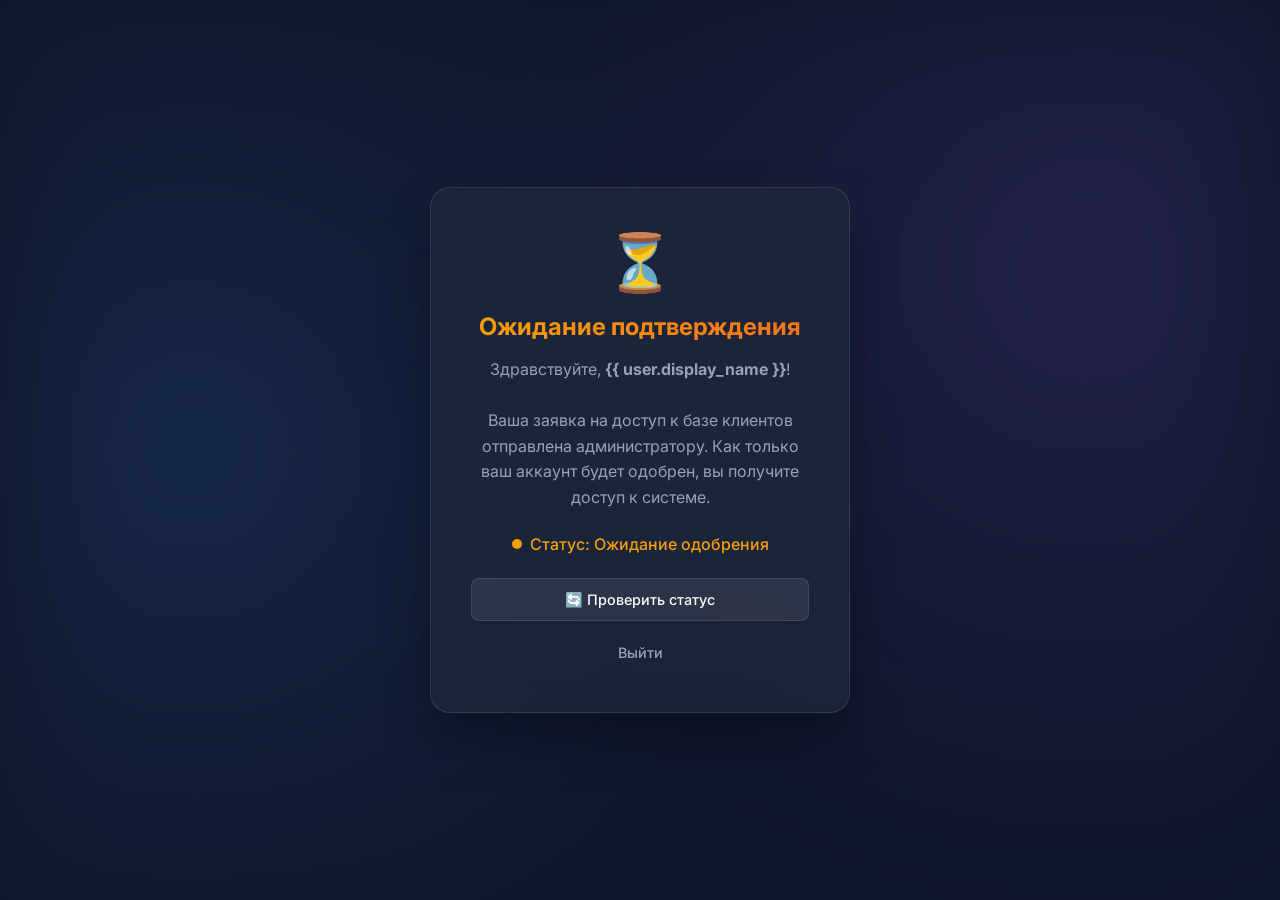
<file: templates/pending.html>
<!DOCTYPE html>
<html lang="ru">
<head>
    <meta charset="UTF-8">
    <meta name="viewport" content="width=device-width, initial-scale=1.0">
    <title>Ожидание | CRM</title>
    <link href="https://fonts.googleapis.com/css2?family=Inter:wght@300;400;500;600;700&display=swap" rel="stylesheet">
    <link rel="stylesheet" href="/static/style.css">
</head>
<body>
    <div class="glass-background"></div>

    <div class="auth-wrapper">
        <div class="auth-card pending-card">
            <div class="pending-icon">⏳</div>
            <h2>Ожидание подтверждения</h2>
            <p class="pending-text">
                Здравствуйте, <strong>{{ user.display_name }}</strong>!<br><br>
                Ваша заявка на доступ к базе клиентов отправлена администратору.
                Как только ваш аккаунт будет одобрен, вы получите доступ к системе.
            </p>
            <div class="pending-status">
                <div class="status-dot pending-dot"></div>
                <span>Статус: Ожидание одобрения</span>
            </div>
            <button class="btn btn-secondary btn-block" onclick="location.reload()" style="margin-top: 1.5rem;">
                🔄 Проверить статус
            </button>
            <a href="/logout" class="btn btn-ghost btn-block" style="margin-top: 0.75rem;">Выйти</a>
        </div>
    </div>
</body>
</html>
</file>
<file: static/style.css>
:root {
    --bg-color: #0f172a;
    --panel-bg: rgba(30, 41, 59, 0.7);
    --panel-border: rgba(255, 255, 255, 0.1);
    --text-main: #f8fafc;
    --text-muted: #94a3b8;
    --accent: #3b82f6;
    --accent-hover: #60a5fa;
    --success: #10b981;
    --danger: #ef4444;
    --warning: #f59e0b;
    --purple: #a78bfa;
}

* { margin: 0; padding: 0; box-sizing: border-box; font-family: 'Inter', sans-serif; }

body {
    background-color: var(--bg-color);
    color: var(--text-main);
    min-height: 100vh;
    overflow-x: hidden;
}

.glass-background {
    position: fixed; top: 0; left: 0;
    width: 100vw; height: 100vh; z-index: -1;
    background:
        radial-gradient(circle at 15% 50%, rgba(59,130,246,.15) 0%, transparent 50%),
        radial-gradient(circle at 85% 30%, rgba(139,92,246,.15) 0%, transparent 50%);
    filter: blur(60px);
}

/* ═══ NAVBAR ═══ */
.navbar {
    display: flex; justify-content: space-between; align-items: center;
    padding: 0.75rem 2rem;
    background: rgba(15, 23, 42, 0.85);
    border-bottom: 1px solid var(--panel-border);
    backdrop-filter: blur(16px);
    position: sticky; top: 0; z-index: 100;
}
.nav-left, .nav-right { display: flex; align-items: center; gap: 0.75rem; }
.nav-logo { font-weight: 700; font-size: 1.25rem; background: linear-gradient(to right,#60a5fa,#c084fc); -webkit-background-clip: text; -webkit-text-fill-color: transparent; }
.nav-badge { font-size: 0.7rem; padding: 0.2rem 0.6rem; border-radius: 9999px; font-weight: 600; text-transform: uppercase; letter-spacing: .04em; }
.admin-badge { background: rgba(239,68,68,.15); color: var(--danger); border: 1px solid rgba(239,68,68,.25); }
.manager-badge { background: rgba(59,130,246,.15); color: var(--accent-hover); border: 1px solid rgba(59,130,246,.25); }
.nav-user { color: var(--text-muted); font-size: 0.9rem; }
.nav-commission { background: rgba(16,185,129,.1); color: var(--success); padding: 0.2rem 0.6rem; border-radius: 0.4rem; font-size: 0.8rem; font-weight: 600; }

.container { max-width: 1400px; margin: 0 auto; padding: 1.5rem 2rem; }

/* ═══ AUTH PAGES ═══ */
.auth-wrapper {
    display: flex; justify-content: center; align-items: center;
    min-height: 100vh; padding: 2rem;
}
.auth-card {
    background: var(--panel-bg);
    border: 1px solid var(--panel-border);
    border-radius: 1.25rem;
    padding: 2.5rem;
    width: 100%; max-width: 420px;
    backdrop-filter: blur(16px);
    box-shadow: 0 25px 50px rgba(0,0,0,.3);
    animation: fadeUp .5s ease;
}
@keyframes fadeUp { from { opacity: 0; transform: translateY(20px); } to { opacity: 1; transform: translateY(0); } }

.auth-logo { text-align: center; margin-bottom: 0.5rem; }
.logo-icon { font-size: 2.5rem; display: block; margin-bottom: 0.5rem; }
.auth-logo h1 { font-size: 1.8rem; background: linear-gradient(to right,#60a5fa,#c084fc); -webkit-background-clip: text; -webkit-text-fill-color: transparent; display: inline-block; }
.auth-logo h1 span { font-size: 0.8rem; color: var(--text-muted); -webkit-text-fill-color: var(--text-muted); margin-left: .5rem; }
.auth-subtitle { text-align: center; color: var(--text-muted); margin-bottom: 1.5rem; font-size: 0.95rem; }

.auth-form { display: flex; flex-direction: column; gap: 1rem; }
.form-group { display: flex; flex-direction: column; gap: 0.35rem; }
.form-group label { font-size: 0.85rem; color: var(--text-muted); font-weight: 500; }
.form-group input {
    background: rgba(15,23,42,.6); border: 1px solid var(--panel-border);
    color: var(--text-main); padding: 0.75rem 1rem; border-radius: 0.5rem;
    font-size: 0.95rem; transition: all .3s;
}
.form-group input:focus { outline: none; border-color: var(--accent); box-shadow: 0 0 0 3px rgba(59,130,246,.15); }

.auth-footer { text-align: center; margin-top: 1.5rem; color: var(--text-muted); font-size: 0.9rem; }
.auth-footer a { color: var(--accent-hover); text-decoration: none; font-weight: 500; }
.auth-footer a:hover { text-decoration: underline; }

.alert { padding: 0.75rem 1rem; border-radius: 0.5rem; font-size: 0.9rem; margin-bottom: 1rem; }
.alert-error { background: rgba(239,68,68,.1); color: #fca5a5; border: 1px solid rgba(239,68,68,.2); }

.ref-badge { background: rgba(167,139,250,.1); color: var(--purple); padding: .5rem .75rem; border-radius: .5rem; font-size: .85rem; border: 1px solid rgba(167,139,250,.2); }

/* ═══ PENDING PAGE ═══ */
.pending-card { text-align: center; }
.pending-icon { font-size: 3.5rem; margin-bottom: 1rem; animation: pulse 2s infinite; }
@keyframes pulse { 0%,100% { transform: scale(1); } 50% { transform: scale(1.1); } }
.pending-card h2 { font-size: 1.5rem; margin-bottom: 1rem; background: linear-gradient(to right,#f59e0b,#f97316); -webkit-background-clip: text; -webkit-text-fill-color: transparent; }
.pending-text { color: var(--text-muted); line-height: 1.6; margin-bottom: 1.5rem; }
.pending-status { display: flex; align-items: center; justify-content: center; gap: .5rem; color: var(--warning); font-weight: 500; }
.status-dot { width: 10px; height: 10px; border-radius: 50%; }
.pending-dot { background: var(--warning); animation: blink 1.5s infinite; }
@keyframes blink { 0%,100% { opacity: 1; } 50% { opacity: .3; } }

/* ═══ BUTTONS ═══ */
.btn {
    display: inline-flex; align-items: center; justify-content: center; gap: .4rem;
    padding: 0.7rem 1.25rem; border-radius: 0.5rem; border: none;
    font-size: 0.9rem; font-weight: 500; cursor: pointer;
    transition: all .2s; text-decoration: none;
}
.btn-primary { background: linear-gradient(135deg,#3b82f6,#6366f1); color: #fff; }
.btn-primary:hover { box-shadow: 0 4px 15px rgba(59,130,246,.4); transform: translateY(-1px); }
.btn-secondary { background: rgba(255,255,255,.08); color: var(--text-main); border: 1px solid var(--panel-border); }
.btn-secondary:hover { background: rgba(255,255,255,.12); }
.btn-success { background: rgba(16,185,129,.15); color: var(--success); border: 1px solid rgba(16,185,129,.3); }
.btn-success:hover { background: rgba(16,185,129,.25); }
.btn-danger { background: rgba(239,68,68,.1); color: var(--danger); border: 1px solid rgba(239,68,68,.2); }
.btn-danger:hover { background: rgba(239,68,68,.2); }
.btn-warning { background: rgba(245,158,11,.1); color: var(--warning); border: 1px solid rgba(245,158,11,.2); }
.btn-warning:hover { background: rgba(245,158,11,.2); }
.btn-claim {
    background: linear-gradient(135deg,#10b981,#059669); color: #fff;
    font-weight: 600; padding: .55rem 1rem; border: none;
    animation: glowGreen 2s infinite;
}
@keyframes glowGreen { 0%,100% { box-shadow: 0 0 5px rgba(16,185,129,.3); } 50% { box-shadow: 0 0 20px rgba(16,185,129,.5); } }
.btn-claim:hover { transform: scale(1.05); }
.btn-ghost { background: transparent; color: var(--text-muted); }
.btn-ghost:hover { color: var(--text-main); }
.btn-sm { padding: 0.35rem 0.7rem; font-size: 0.8rem; }
.btn-block { width: 100%; }
.btn-inline { padding: .3rem .6rem; font-size: .78rem; border-radius: .4rem; }

/* ═══ STATS GRID ═══ */
.stats-grid {
    display: grid; grid-template-columns: repeat(auto-fit, minmax(160px, 1fr));
    gap: 1rem; margin-bottom: 1.5rem;
}
.stat-card {
    background: var(--panel-bg); border: 1px solid var(--panel-border);
    border-radius: .75rem; padding: 1.25rem; text-align: center;
    backdrop-filter: blur(12px); transition: transform .2s;
}
.stat-card:hover { transform: translateY(-2px); }
.stat-value { font-size: 1.6rem; font-weight: 700; color: var(--text-main); }
.stat-value.accent { color: var(--accent-hover); }
.stat-value.success { color: var(--success); }
.stat-value.warning { color: var(--warning); }
.stat-value.danger { color: var(--danger); }
.stat-label { font-size: 0.8rem; color: var(--text-muted); margin-top: .25rem; text-transform: uppercase; letter-spacing: .03em; }
.highlight-card { background: linear-gradient(135deg, rgba(16,185,129,.1), rgba(59,130,246,.1)); border-color: rgba(16,185,129,.25); }
.highlight-card .stat-value { background: linear-gradient(to right,#10b981,#3b82f6); -webkit-background-clip: text; -webkit-text-fill-color: transparent; }

/* ═══ REFERRAL LINK BAR ═══ */
.ref-link-bar {
    display: flex; align-items: center; gap: .75rem; flex-wrap: wrap;
    background: rgba(167,139,250,.06); border: 1px solid rgba(167,139,250,.15);
    padding: .75rem 1.25rem; border-radius: .75rem; margin-bottom: 1.5rem;
    font-size: .85rem; color: var(--text-muted);
}
.ref-link-bar code {
    background: rgba(15,23,42,.6); padding: .35rem .65rem; border-radius: .4rem;
    color: var(--purple); font-size: .82rem; word-break: break-all;
}

/* ═══ TABS ═══ */
.tabs { display: flex; gap: .25rem; margin-bottom: 1rem; background: rgba(15,23,42,.4); border-radius: .75rem; padding: .25rem; }
.tab {
    flex: 1; padding: .7rem 1rem; border: none; border-radius: .5rem;
    background: transparent; color: var(--text-muted); cursor: pointer;
    font-size: .9rem; font-weight: 500; transition: all .2s;
}
.tab:hover { color: var(--text-main); background: rgba(255,255,255,.04); }
.tab.active { background: var(--panel-bg); color: var(--text-main); box-shadow: 0 2px 8px rgba(0,0,0,.2); }
.tab-content { display: none; animation: fadeIn .3s; }
.tab-content.active { display: block; }
@keyframes fadeIn { from { opacity: 0; } to { opacity: 1; } }

/* ═══ TABLE ═══ */
.table-container {
    background: var(--panel-bg); border: 1px solid var(--panel-border);
    border-radius: 1rem; overflow: hidden;
    backdrop-filter: blur(12px); box-shadow: 0 10px 15px rgba(0,0,0,.1);
}
table { width: 100%; border-collapse: collapse; text-align: left; }
th {
    padding: 1rem; font-weight: 600; color: var(--text-muted);
    text-transform: uppercase; font-size: .75rem; letter-spacing: .05em;
    border-bottom: 1px solid var(--panel-border); background: rgba(15,23,42,.4);
}
td { padding: .85rem 1rem; border-bottom: 1px solid rgba(255,255,255,.04); vertical-align: middle; }
tr:last-child td { border-bottom: none; }
tr { transition: background .2s; }
tr:hover { background: rgba(255,255,255,.03); }

.name-cell { font-weight: 500; }
.name-cell .address { font-size: .78rem; color: var(--text-muted); margin-top: .2rem; font-weight: 400; }

.phone-badge {
    display: inline-block; padding: .35rem .65rem;
    background: rgba(59,130,246,.1); color: var(--accent-hover);
    border-radius: .4rem; font-size: .85rem; font-weight: 500;
    cursor: pointer; transition: all .2s; border: 1px solid transparent;
}
.phone-badge:hover { background: rgba(59,130,246,.2); border-color: rgba(59,130,246,.3); }
.phone-badge.copied { background: rgba(16,185,129,.1); color: var(--success); border-color: rgba(16,185,129,.3); }

.rating { display: flex; align-items: center; gap: .25rem; }
.rating-val { color: var(--warning); font-weight: 600; }
.rating-count { font-size: .78rem; color: var(--text-muted); }

.maps-link {
    color: #f87171; text-decoration: none; font-size: .8rem; font-weight: 500;
    padding: .3rem .55rem; background: rgba(239,68,68,.1); border-radius: .4rem;
    border: 1px solid rgba(239,68,68,.2); transition: all .2s; display: inline-block;
}
.maps-link:hover { background: rgba(239,68,68,.2); color: #fca5a5; }

.website-link { color: var(--text-muted); text-decoration: none; font-size: .8rem; transition: color .2s; }
.website-link:hover { color: var(--accent); }
.no-website { color: var(--danger); font-size: .8rem; padding: .2rem .4rem; background: rgba(239,68,68,.1); border-radius: .25rem; }

.link-group { display: flex; gap: .4rem; flex-wrap: wrap; }

/* ═══ STATUS BADGES ═══ */
.status-badge {
    display: inline-block; padding: .25rem .6rem; border-radius: 9999px;
    font-size: .75rem; font-weight: 600; text-transform: uppercase; letter-spacing: .03em;
}
.status-free { background: rgba(59,130,246,.1); color: var(--accent-hover); }
.status-taken { background: rgba(245,158,11,.1); color: var(--warning); }
.status-in_progress { background: rgba(167,139,250,.1); color: var(--purple); }
.status-callback { background: rgba(245,158,11,.15); color: #fbbf24; }
.status-deal { background: rgba(16,185,129,.1); color: var(--success); }
.status-refused { background: rgba(239,68,68,.1); color: var(--danger); }
.status-pending { background: rgba(245,158,11,.1); color: var(--warning); }
.status-approved { background: rgba(16,185,129,.1); color: var(--success); }
.status-blocked { background: rgba(239,68,68,.1); color: var(--danger); }

/* ═══ STATUS SELECT ═══ */
.status-select {
    background: rgba(15,23,42,.6); color: var(--text-main);
    border: 1px solid var(--panel-border); padding: .45rem .6rem;
    border-radius: .4rem; font-size: .82rem; outline: none; cursor: pointer;
}
.status-select:focus { border-color: var(--accent); }
.status-select option { background: var(--bg-color); }

/* ═══ CONTROLS ═══ */
.controls {
    display: flex; gap: 1rem; align-items: center; flex-wrap: wrap;
    background: var(--panel-bg); padding: .75rem 1.25rem;
    border-radius: .75rem; border: 1px solid var(--panel-border);
    backdrop-filter: blur(12px);
}
.search-box input {
    background: rgba(15,23,42,.6); border: 1px solid var(--panel-border);
    color: var(--text-main); padding: .6rem .85rem; border-radius: .4rem;
    width: 280px; font-size: .9rem; transition: all .3s;
}
.search-box input:focus { outline: none; border-color: var(--accent); box-shadow: 0 0 0 2px rgba(59,130,246,.15); }
.stats { margin-left: auto; font-weight: 500; color: var(--accent-hover); font-size: .9rem; }

/* ═══ COMMISSION INPUT ═══ */
.commission-input {
    width: 65px; background: rgba(15,23,42,.6); border: 1px solid var(--panel-border);
    color: var(--text-main); padding: .3rem .4rem; border-radius: .3rem;
    font-size: .85rem; text-align: center;
}
.commission-input:focus { outline: none; border-color: var(--success); }

/* ═══ MODAL ═══ */
.modal-overlay {
    display: none; position: fixed; top: 0; left: 0; width: 100%; height: 100%;
    background: rgba(0,0,0,.6); backdrop-filter: blur(4px);
    z-index: 1000; justify-content: center; align-items: center;
}
.modal-overlay.show { display: flex; }
.modal-card {
    background: var(--panel-bg); border: 1px solid var(--panel-border);
    border-radius: 1rem; padding: 2rem; width: 90%; max-width: 420px;
    backdrop-filter: blur(16px); box-shadow: 0 25px 50px rgba(0,0,0,.4);
    animation: fadeUp .3s;
}
.modal-card h3 { font-size: 1.3rem; margin-bottom: .75rem; }
.modal-lead-name { color: var(--text-muted); margin-bottom: 1.25rem; font-size: .9rem; }
.modal-commission { background: rgba(16,185,129,.08); border: 1px solid rgba(16,185,129,.15); padding: .75rem; border-radius: .5rem; margin: 1rem 0; font-size: .9rem; color: var(--text-muted); }
.modal-commission strong { color: var(--success); font-size: 1.1rem; }
.modal-actions { display: flex; gap: .75rem; margin-top: 1.25rem; }
.modal-actions .btn { flex: 1; }

/* ═══ ACTION CELL ═══ */
.action-cell { display: flex; gap: .35rem; flex-wrap: wrap; }

/* ═══ EMPTY STATE ═══ */
.loading { text-align: center; padding: 2rem; color: var(--text-muted); }

/* ═══ MEMO CARD ═══ */
.memo-card {
    background: var(--panel-bg);
    border: 1px solid rgba(59,130,246,.25);
    border-radius: 1rem;
    padding: 1.1rem 1.3rem;
    margin-bottom: 1.5rem;
    backdrop-filter: blur(12px);
    box-shadow: 0 8px 24px rgba(0,0,0,.15);
}
.memo-header {
    display: flex; justify-content: space-between; align-items: center;
    cursor: pointer; user-select: none;
}
.memo-title {
    font-size: .95rem; font-weight: 600; color: var(--accent-hover);
    display: flex; align-items: center; gap: .5rem;
}
.memo-body { transition: all .3s; }
.memo-body.collapsed { display: none; }
.memo-grid {
    display: grid; grid-template-columns: repeat(auto-fit, minmax(220px, 1fr));
    gap: .85rem; margin-top: 1rem; padding-top: 1rem;
    border-top: 1px solid rgba(255,255,255,.06);
}
.memo-item {
    background: rgba(15,23,42,.5);
    border: 1px solid rgba(255,255,255,.05);
    border-radius: .6rem;
    padding: .8rem .9rem;
}
.memo-item-title {
    font-size: .85rem; font-weight: 600; color: #f3f4f6; margin-bottom: .3rem;
    display: flex; align-items: center; gap: .35rem;
}
.memo-item-text {
    font-size: .78rem; color: var(--text-muted); line-height: 1.45;
}
.memo-script-box {
    background: rgba(16,185,129,.08);
    border: 1px dashed rgba(16,185,129,.3);
    border-radius: .6rem;
    padding: .85rem 1rem;
    margin-top: 1rem;
    font-size: .85rem;
    color: var(--text-main);
    line-height: 1.5;
}
.memo-script-box strong { color: var(--success); }

/* ═══ RESPONSIVE ═══ */
@media (max-width: 768px) {
    .container { padding: 1rem; }
    .navbar { padding: .75rem 1rem; flex-wrap: wrap; gap: .5rem; }
    .stats-grid { grid-template-columns: repeat(2, 1fr); }
    .tabs { flex-wrap: wrap; }
    .search-box input { width: 100%; }
    .controls { flex-direction: column; align-items: stretch; }
    .stats { margin-left: 0; }
    .table-container { overflow-x: auto; }
    table { min-width: 600px; }
    .ref-link-bar { flex-direction: column; align-items: flex-start; }
    .memo-grid { grid-template-columns: 1fr; }
}
</file>
